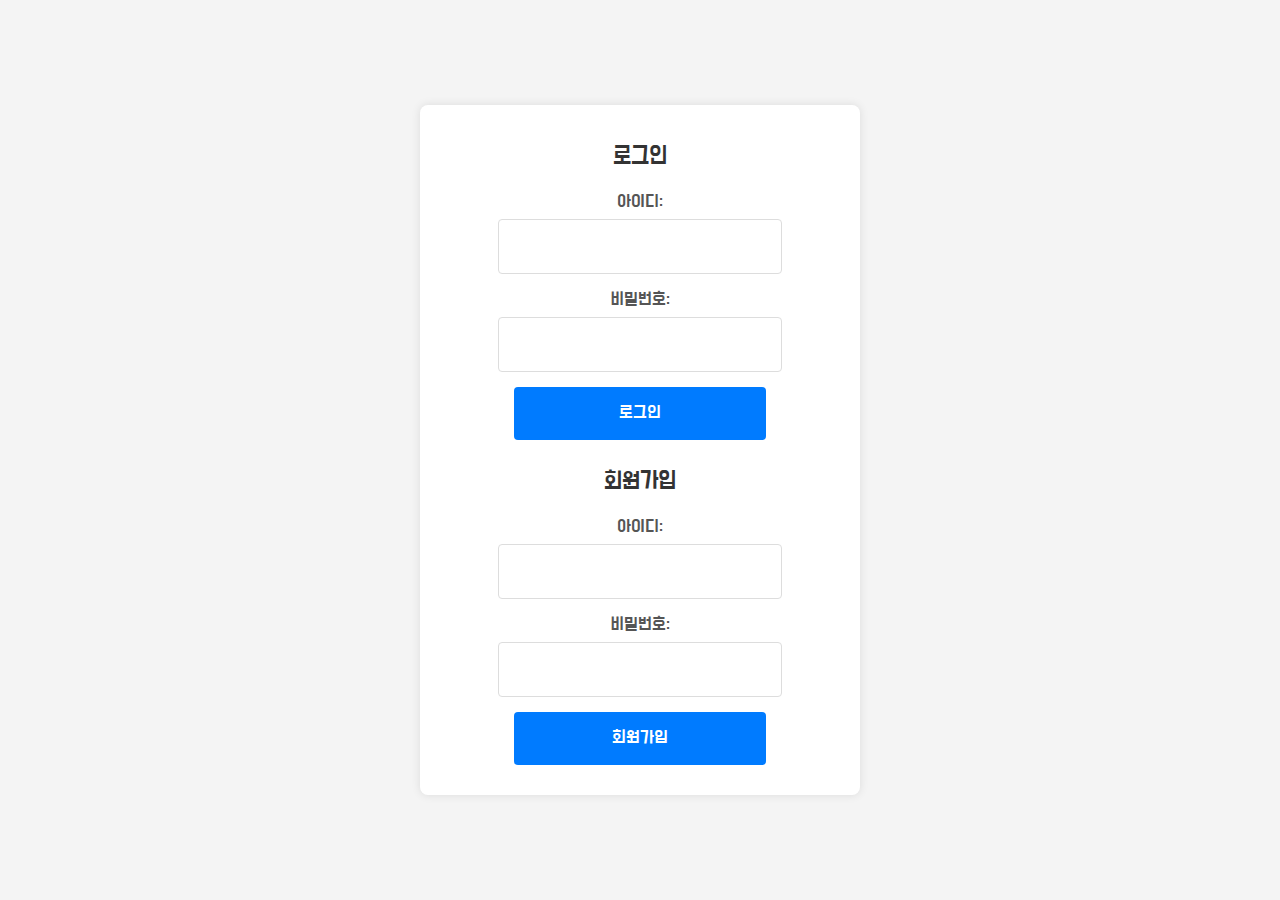
<file: main/templates/index.html>
<!DOCTYPE html>
<html lang="ko">

<head>
    <meta charset="UTF-8">
    <meta name="viewport" content="width=device-width, initial-scale=1.0">
    <title>KIOSK</title>
    <link rel="stylesheet" href="styles.css">
    <!-- 구글 폰트 -->
    <link rel="preconnect" href="https://fonts.googleapis.com">
    <link rel="preconnect" href="https://fonts.gstatic.com" crossorigin>
    <link href="https://fonts.googleapis.com/css2?family=Do+Hyeon&display=swap" rel="stylesheet">
</head>

<body>
    <div class="container">
        <h1>로그인</h1>
        <form id="loginForm">
            <label for="username">아이디:</label>
            <input type="text" id="username" name="username" required>
            <label for="password">비밀번호:</label>
            <input type="password" id="password" name="password" required>
            <button type="submit">로그인</button>
        </form>

        <h1>회원가입</h1>
        <form id="registerForm">
            <label for="regUsername">아이디:</label>
            <input type="text" id="regUsername" name="username" required>
            <label for="regPassword">비밀번호:</label>
            <input type="password" id="regPassword" name="password" required>
            <button type="submit">회원가입</button>
        </form>
    </div>

    <script>
        document.getElementById('loginForm').addEventListener('submit', async (e) => {
            e.preventDefault();
            const username = document.getElementById('username').value;
            const password = document.getElementById('password').value;

            const response = await fetch('/auth/login', {
                method: 'POST',
                headers: {
                    'Content-Type': 'application/json'
                },
                body: JSON.stringify({ username, password })
            });

            const result = await response.json();
            if (result.success) {
                alert('로그인 성공');
                window.location.href = '/seat.html'; // 좌석 선택 페이지로 리다이렉트
            } else {
                alert('로그인 실패: ' + result.message);
            }
        });

        document.getElementById('registerForm').addEventListener('submit', async (e) => {
            e.preventDefault();
            const username = document.getElementById('regUsername').value;
            const password = document.getElementById('regPassword').value;

            const response = await fetch('/auth/register', {
                method: 'POST',
                headers: {
                    'Content-Type': 'application/json'
                },
                body: JSON.stringify({ username, password })
            });

            const result = await response.json();
            if (result.success) {
                alert('회원가입 성공');
                // 회원가입 성공 후의 동작 추가
            } else {
                alert('회원가입 실패: ' + result.message);
            }
        });
    </script>
</body>

</html>
</file>
<file: main/templates/styles.css>
body {
    font-family: Arial, sans-serif;
    background-color: #f4f4f4;
    margin: 0;
    padding: 0;
    display: flex;
    justify-content: center;
    align-items: center;
    height: 100vh;
}

/* 구글 폰트 */
* {
    font-family: "Do Hyeon", sans-serif;
    font-weight: 400;
    font-style: normal;
}

.container {
    background-color: #fff;
    padding: 20px;
    border-radius: 8px;
    box-shadow: 0 0 10px rgba(0, 0, 0, 0.1);
    width: 400px;
    text-align: center;
}

h1 {
    margin-bottom: 20px;
    color: #333;
    font-size: 24px;
}

form {
    display: flex;
    flex-direction: column;
    align-items: center;
}

label {
    margin-bottom: 5px;
    color: #555;
    font-size: 18px;
}

input {
    margin-bottom: 15px;
    padding: 15px;
    border: 1px solid #ddd;
    border-radius: 4px;
    width: 80%;
    font-size: 18px;
}

button {
    padding: 15px;
    background-color: #007BFF;
    color: #fff;
    border: none;
    border-radius: 4px;
    cursor: pointer;
    width: 80%;
    font-size: 18px;
    margin-bottom: 10px;
}

button:hover {
    background-color: #0056b3;
}

/* 추가된 스타일 */
.additional-buttons {
    display: flex;
    flex-direction: column;
    align-items: center;
    width: 100%;
}

.additional-buttons button {
    width: 80%;
    margin-bottom: 10px;
}

.container {
    display: flex;
    flex-direction: column;
    align-items: center;
}

.seat-row {
    display: flex;
}

.seat {
    width: 50px;
    height: 50px;
    margin: 5px;
    background-color: #f0f0f0;
    border: 1px solid #ccc;
    display: flex;
    justify-content: center;
    align-items: center;
    cursor: pointer;
}

.seat:hover {
    background-color: #ddd;
}

.seat.selected {
    background-color: #6c757d;
    color: white;
}

.seat.selected {
    background-color: #6c757d;
    color: white;
}

.seat.occupied {
    background-color: #ff0000; /* 사용 중인 좌석 색상 */
    color: white;
}
</file>
